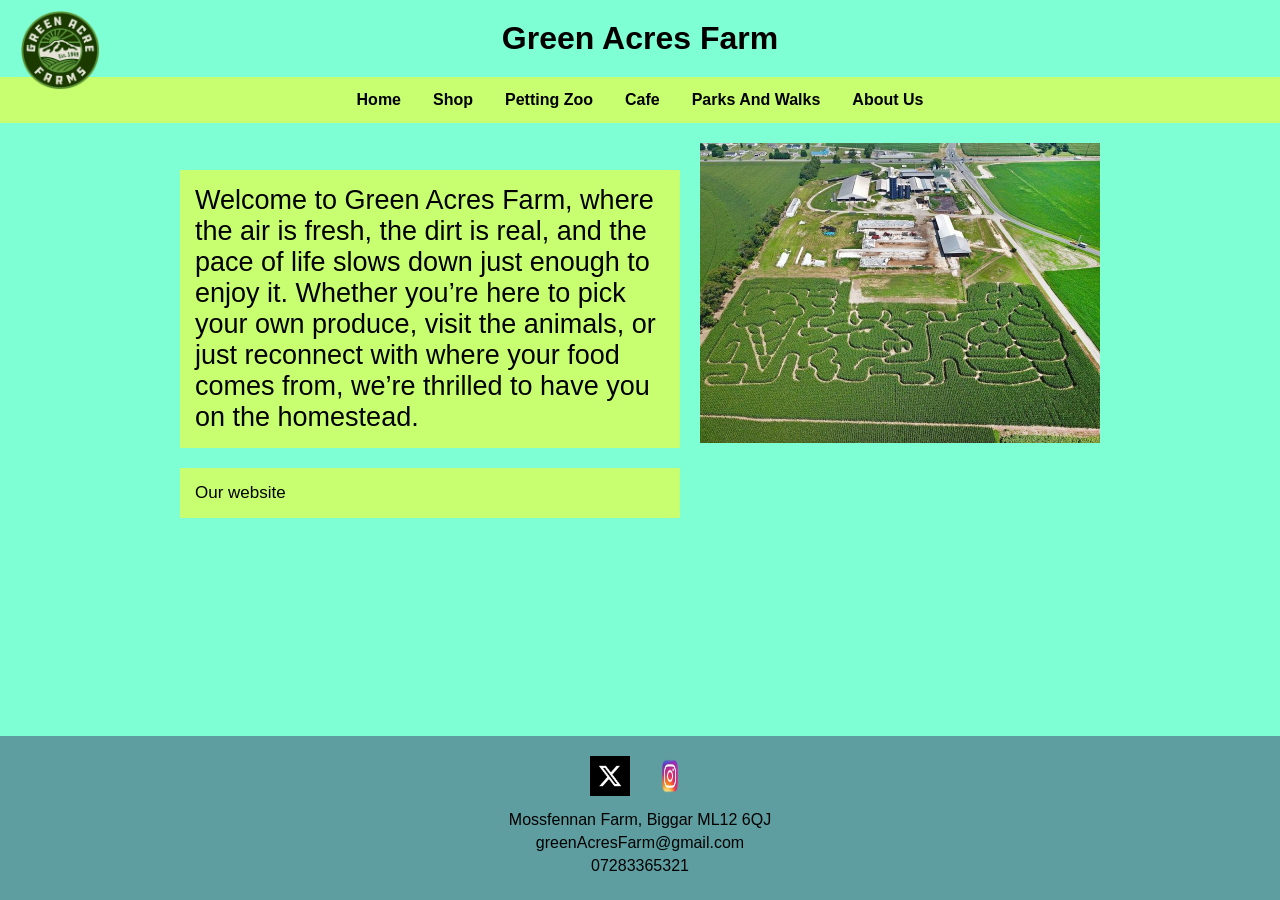
<file: index.html>
<!DOCTYPE html>
<html lang="en">
<head>
    <meta charset="UTF-8">
    <meta name="viewport" content="width=device-width, initial-scale=1.0">
    <link rel="stylesheet" href="stylesheet.css">
    <title>Green Acres Farm home page</title>
</head>
<body>
    <header class="header">
        <img class="titlePic" src="green-acre-farms.png" alt="Farm Logo">
        <h1 class="title">Green Acres Farm</h1>
    </header>

    <ul>
        <li><b><a href="index.html">Home</a></b></li>
        <li><b><a href="shop.html">Shop</a></b></li>
        <li><b><a href="pettingZoo.html">Petting Zoo</a></b></li>
        <li><b><a href="cafe.html">Cafe</a></b></li>
        <li><b><a href="parksAndWalks.html">Parks And Walks</a></b></li>
        <li><b><a href="aboutUs.html">About Us</a></b></li>
    </ul>

    <div class="mainContent">
        <img class="image" src="CornMaze3.jpg" alt="farmPicture">
        <div class="textContainer">
            <p class="textBox" style="font-size: 27px;">Welcome to Green Acres Farm, where the air is fresh, the dirt is real, and the pace of life slows down just enough to enjoy it. Whether you’re here to pick your own produce, visit the animals, or just reconnect with where your food comes from, we’re thrilled to have you on the homestead.</p>
            <p class="textBox" style="font-size: 17px;">Our website </p>
        </div>
    </div>

    <div class="footer">
        <div class="footerIcons">
            <img class="Xlogo" src="Ximage.png" alt="X logo">
            <img class="instaLogo" src="instagram-removebg-preview.png" alt="instagram logo">
        </div>
        <div>
            <p class="footerAddress">Mossfennan Farm, Biggar ML12 6QJ</p>
            <p class="footerEmail">greenAcresFarm@gmail.com</p>
            <p class="footerNumber">07283365321</p>
        </div>
    </div>
</body>
</html>
</file>
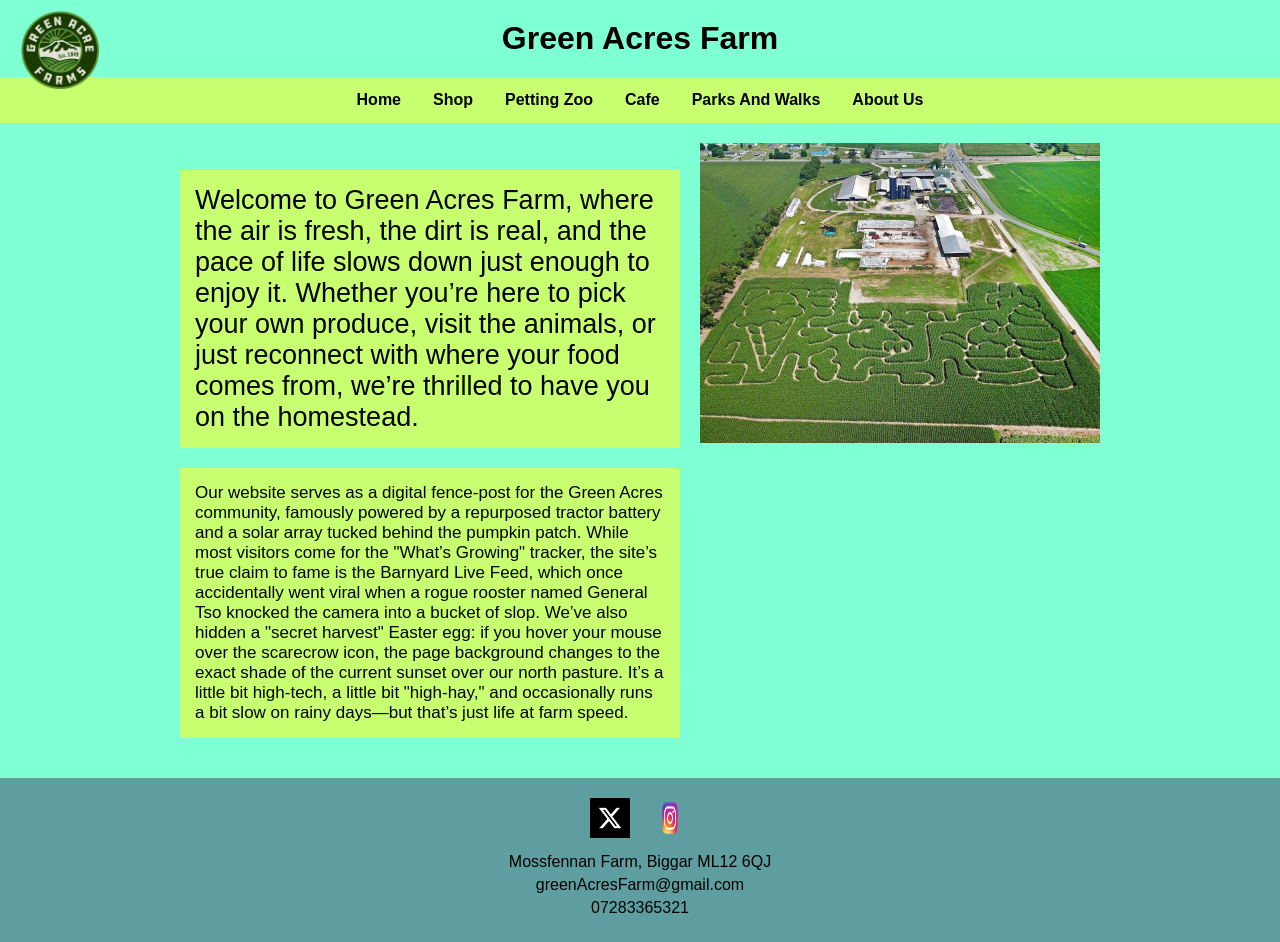
<file: collegeWebsite-main/collegeWebsite-main/index.html>
<!DOCTYPE html>
<html lang="en">
<head>
    <meta charset="UTF-8">
    <meta name="viewport" content="width=device-width, initial-scale=1.0">
    <link rel="stylesheet" href="stylesheet.css">
    <title>Green Acres Farm home page</title>
</head>
<body>
    <header class="header">
        <img class="titlePic" src="green-acre-farms.png" alt="Farm Logo">
        <h1 class="title">Green Acres Farm</h1>
    </header>

    <ul>
        <li><b><a href="index.html">Home</a></b></li>
        <li><b><a href="shop.html">Shop</a></b></li>
        <li><b><a href="pettingZoo.html">Petting Zoo</a></b></li>
        <li><b><a href="cafe.html">Cafe</a></b></li>
        <li><b><a href="parksAndWalks.html">Parks And Walks</a></b></li>
        <li><b><a href="aboutUs.html">About Us</a></b></li>
    </ul>

    <div class="mainContent">
        <img class="image" src="CornMaze3.jpg" alt="farmPicture">
        <div class="textContainer">
            <p class="textBox" style="font-size: 27px;">Welcome to Green Acres Farm, where the air is fresh, the dirt is real, and the pace of life slows down just enough to enjoy it. Whether you’re here to pick your own produce, visit the animals, or just reconnect with where your food comes from, we’re thrilled to have you on the homestead.</p>
            <p class="textBox" style="font-size: 17px;">Our website serves as a digital fence-post for the Green Acres community, famously powered by a repurposed tractor battery and a solar array tucked behind the pumpkin patch. While most visitors come for the "What’s Growing" tracker, the site’s true claim to fame is the Barnyard Live Feed, which once accidentally went viral when a rogue rooster named General Tso knocked the camera into a bucket of slop. We’ve also hidden a "secret harvest" Easter egg: if you hover your mouse over the scarecrow icon, the page background changes to the exact shade of the current sunset over our north pasture. It’s a little bit high-tech, a little bit "high-hay," and occasionally runs a bit slow on rainy days—but that’s just life at farm speed. </p>
        </div>
    </div>

    <div class="footer">
        <div class="footerIcons">
            <img class="Xlogo" src="Ximage.png" alt="X logo">
            <img class="instaLogo" src="instagram-removebg-preview.png" alt="instagram logo">
        </div>
        <div>
            <p class="footerAddress">Mossfennan Farm, Biggar ML12 6QJ</p>
            <p class="footerEmail">greenAcresFarm@gmail.com</p>
            <p class="footerNumber">07283365321</p>
        </div>
    </div>
</body>
</html>
</file>
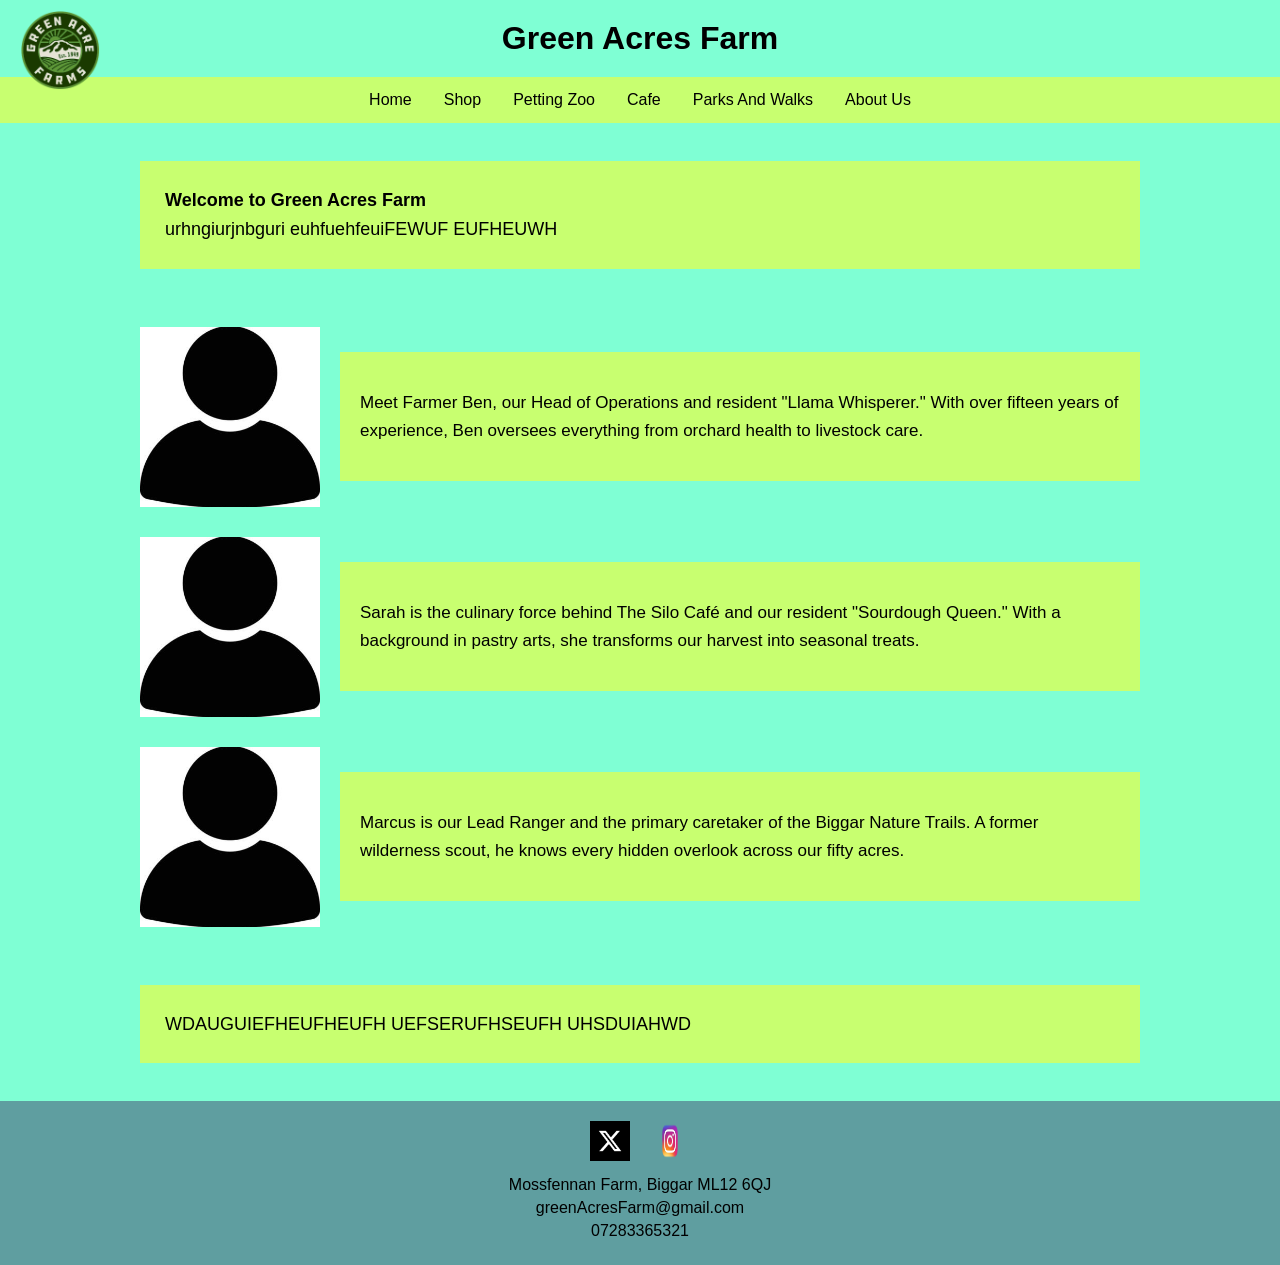
<file: aboutUs - Copy.html>
<!DOCTYPE html>
<html lang="en">
<head>
    <meta charset="UTF-8">
    <meta name="viewport" content="width=device-width, initial-scale=1.0">
     <link rel="stylesheet" href="stylesheet.css">
    <title>Green Acres Farm home page</title>
   
</head>
<body>
     <header class="header">
        <img class="titlePic" src="green-acre-farms.png" alt="Farm Logo">
        <h1 class="title">Green Acres Farm</h1>
    </header>
    <ul>
  <li><a href="index.html">Home</a></li>
  <li><a href="shop.html">Shop</a></li>
  <li><a href="pettingZoo.html">Petting Zoo</a></li>
  <li><a href="cafe.html">Cafe</a></li>
  <li><a href="parksAndWalks.html">Parks And Walks</a></li>
  <li><a href="aboutUs.html">About Us</a></li>
</ul>
<div class="aboutContainer">
    <div>
        <p class="textBoxIntro">
            <strong>Welcome to Green Acres Farm</strong><br>
            urhngiurjnbguri euhfuehfeuiFEWUF EUFHEUWH
        </p>
    </div>

    <div class="teamSection">
        <div class="teamMember">
            <img class="pfpImg" src="pfp.jpg" alt="Farmer Ben">
            <div class="AboutUsText">
                <p>Meet Farmer Ben, our Head of Operations and resident "Llama Whisperer." With over fifteen years of experience, Ben oversees everything from orchard health to livestock care.</p>
            </div>
        </div>

        <div class="teamMember">
            <img class="pfpImg" src="pfp.jpg" alt="Sarah">
            <div class="AboutUsText">
                <p>Sarah is the culinary force behind The Silo Café and our resident "Sourdough Queen." With a background in pastry arts, she transforms our harvest into seasonal treats.</p>
            </div>
        </div>

        <div class="teamMember">
            <img class="pfpImg" src="pfp.jpg" alt="Marcus">
            <div class="AboutUsText">
                <p>Marcus is our Lead Ranger and the primary caretaker of the Biggar Nature Trails. A former wilderness scout, he knows every hidden overlook across our fifty acres.</p>
            </div>
        </div>
    </div>

    <div>
        <p class="AboutUsQuestions">
            WDAUGUIEFHEUFHEUFH UEFSERUFHSEUFH UHSDUIAHWD
        </p>
    </div>
</div>

  <div class="footer">
        <div class="footerIcons">
            <img class="Xlogo" src="Ximage.png" alt="X logo">
            <img class="instaLogo" src="instagram-removebg-preview.png" alt="instagram logo">
        </div>
        <div>
            <p class="footerAddress">Mossfennan Farm, Biggar ML12 6QJ</p>
            <p class="footerEmail">greenAcresFarm@gmail.com</p>
            <p class="footerNumber">07283365321</p>
        </div>
    </div>

</body>
</html>
</file>
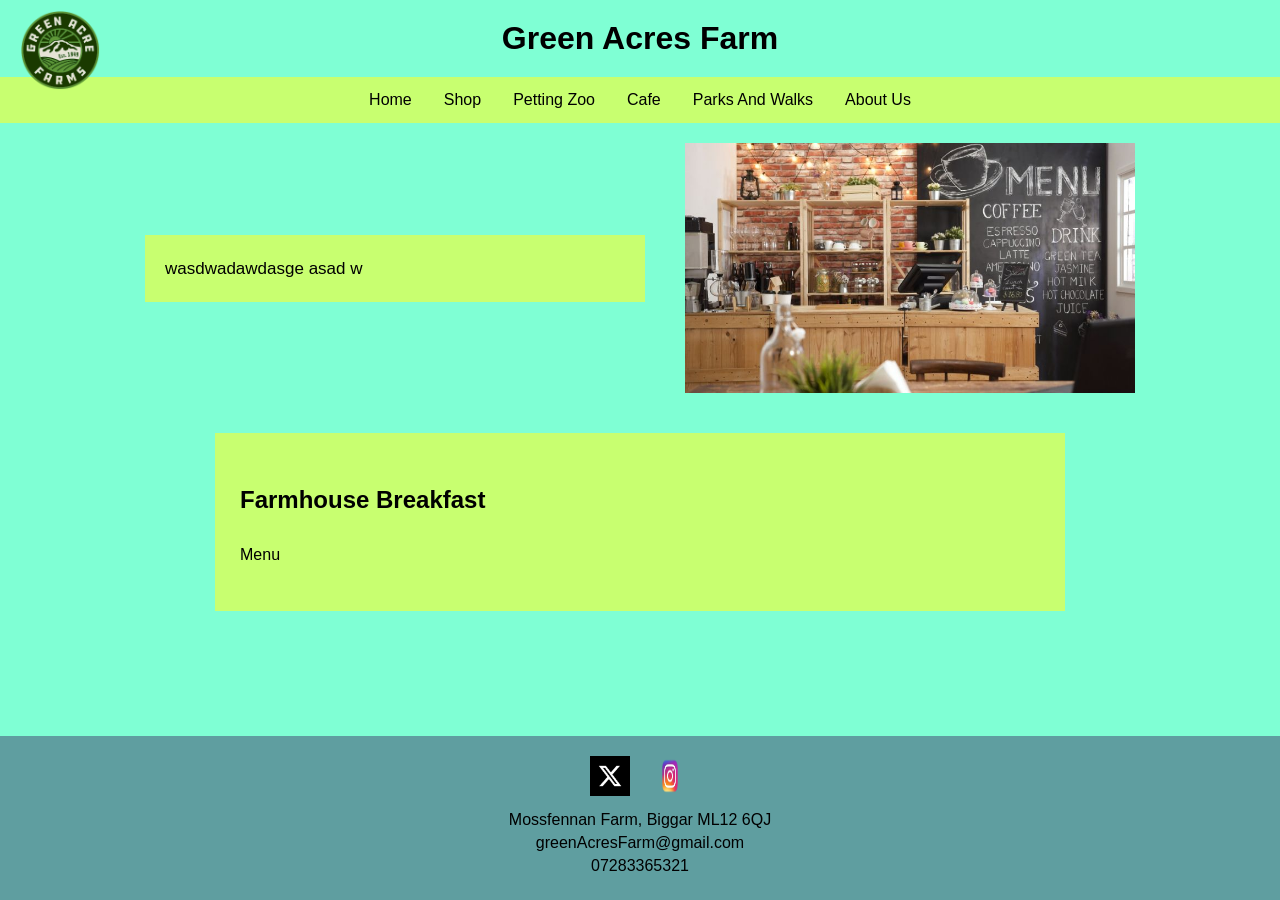
<file: cafe - Copy.html>
<!DOCTYPE html>
<html lang="en">
<head>
    <meta charset="UTF-8">
    <meta name="viewport" content="width=device-width, initial-scale=1.0">
     <link rel="stylesheet" href="stylesheet.css">
    <title>Green Acres Farm home page</title>
</head>
<body>
     <header class="header">
        <img class="titlePic" src="green-acre-farms.png" alt="Farm Logo">
        <h1 class="title">Green Acres Farm</h1>
    </header>
    <ul>
  <li><a href="index.html">Home</a></li>
  <li><a href="shop.html">Shop</a></li>
  <li><a href="pettingZoo.html">Petting Zoo</a></li>
  <li><a href="cafe.html">Cafe</a></li>
  <li><a href="parksAndWalks.html">Parks And Walks</a></li>
  <li><a href="aboutUs.html">About Us</a></li>
</ul>
<div class="cafeMain">
        <div class="cafeTxt">
            <p class="cafeTxtBox">wasdwadawdasge asad w</p>
        </div>
        <img class="cafeImage" src="cafe.jpg" alt="The Silo Cafe">
    </div>

    <div class="menuSection">
        <div class="textBox menuBox">
            <h2>Farmhouse Breakfast</h2>
            <p>Menu</p>
            </div>
    </div>
  <div class="footer">
        <div class="footerIcons">
            <img class="Xlogo" src="Ximage.png" alt="X logo">
            <img class="instaLogo" src="instagram-removebg-preview.png" alt="instagram logo">
        </div>
        <div class="footer-info">
            <p class="footerAddress">Mossfennan Farm, Biggar ML12 6QJ</p>
            <p class="footerEmail">greenAcresFarm@gmail.com</p>
            <p class="footerNumber">07283365321</p>
        </div>
    </div>
</body>
</html>
</file>
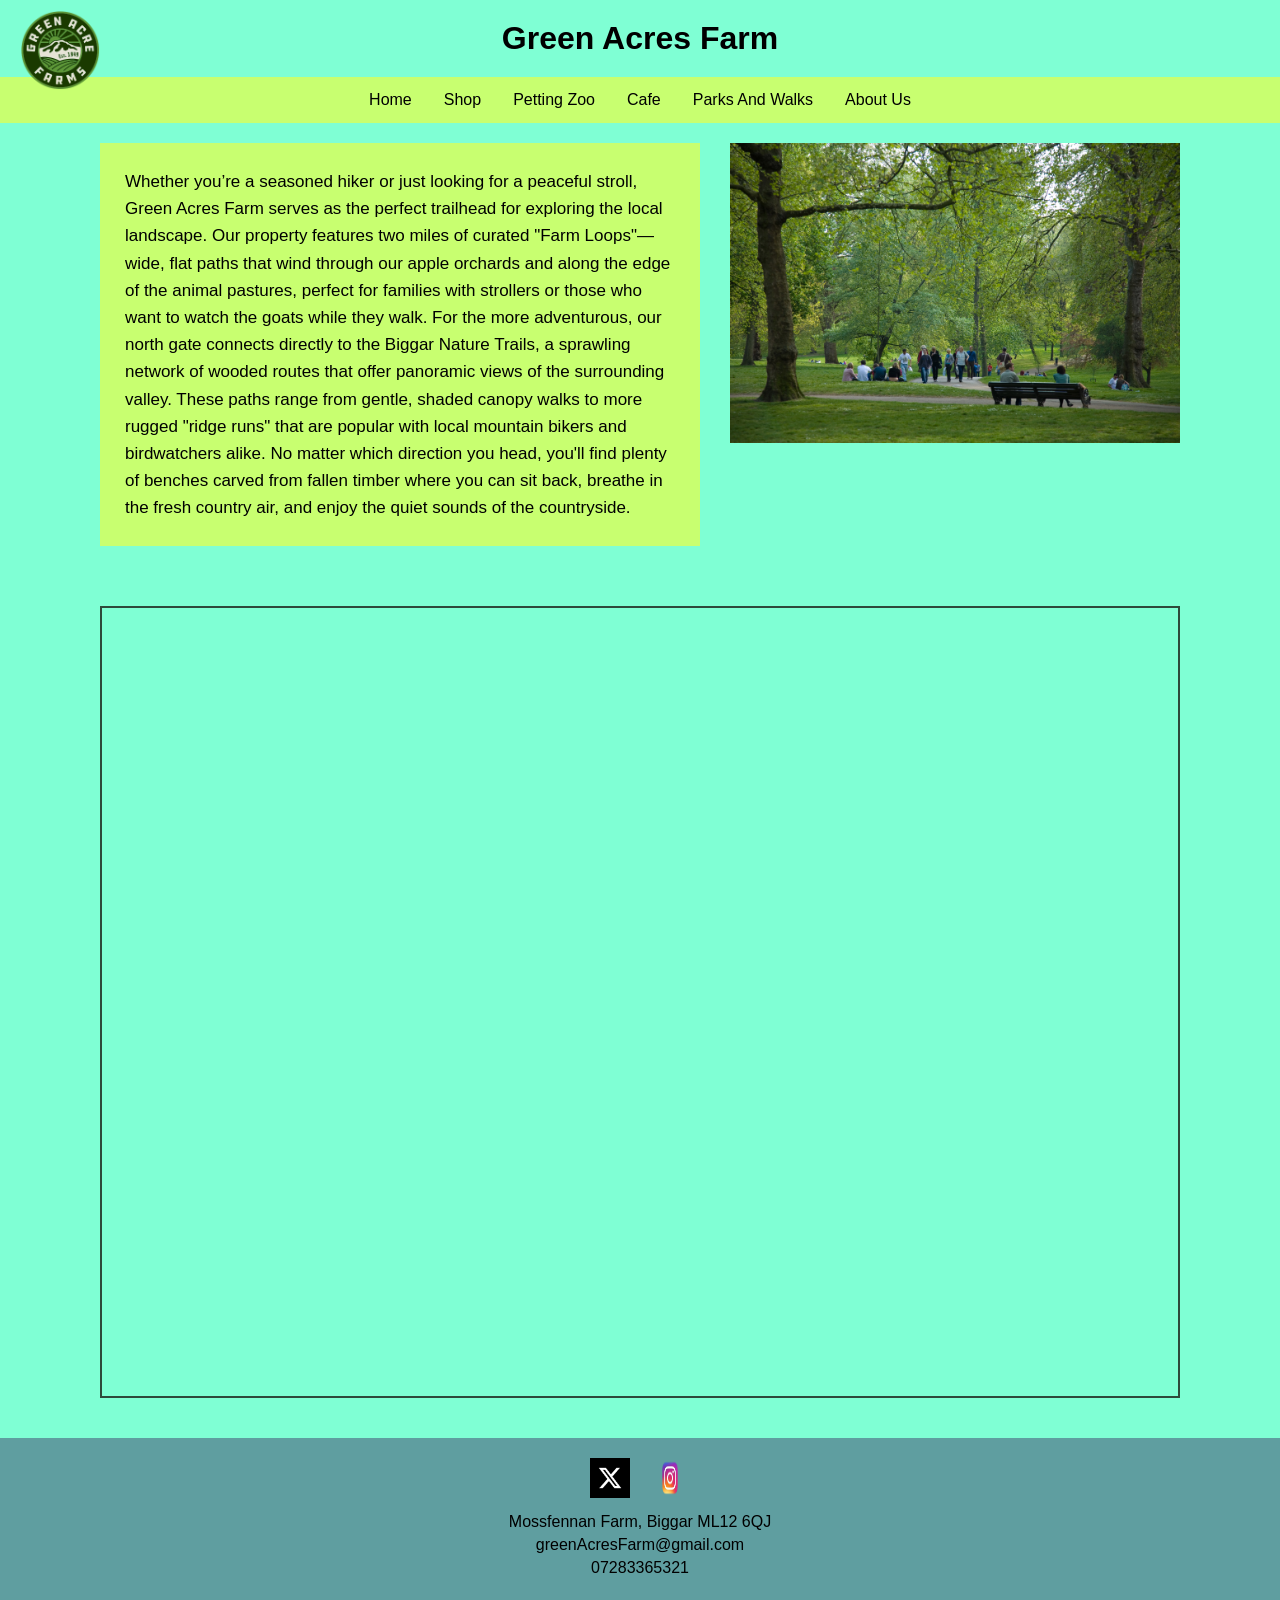
<file: parksAndWalks.html>
<!DOCTYPE html>
<html lang="en">
<head>
    <meta charset="UTF-8">
    <meta name="viewport" content="width=device-width, initial-scale=1.0">
     <link rel="stylesheet" href="stylesheet.css">
    <title>Green Acres Farm home page</title>
</head>
<body>
     <header class="header">
        <img class="titlePic" src="green-acre-farms.png" alt="Farm Logo">
        <h1 class="title">Green Acres Farm</h1>
    </header>
    <ul>
  <li><a href="index.html">Home</a></li>
  <li><a href="shop.html">Shop</a></li>
  <li><a href="pettingZoo.html">Petting Zoo</a></li>
  <li><a href="cafe.html">Cafe</a></li>
  <li><a href="parksAndWalks.html">Parks And Walks</a></li>
  <li><a href="aboutUs.html">About Us</a></li>
</ul>
<main class="parksContainer">
        <div class="parksMain">
            <div class="parksTxt">
                <p class="parksTxtBox">Whether you’re a seasoned hiker or just looking for a peaceful stroll, Green Acres Farm serves as the perfect trailhead for exploring the local landscape. Our property features two miles of curated "Farm Loops"—wide, flat paths that wind through our apple orchards and along the edge of the animal pastures, perfect for families with strollers or those who want to watch the goats while they walk. For the more adventurous, our north gate connects directly to the Biggar Nature Trails, a sprawling network of wooded routes that offer panoramic views of the surrounding valley. These paths range from gentle, shaded canopy walks to more rugged "ridge runs" that are popular with local mountain bikers and birdwatchers alike. No matter which direction you head, you'll find plenty of benches carved from fallen timber where you can sit back, breathe in the fresh country air, and enjoy the quiet sounds of the countryside.</p>
            </div>
            <img class="parkPic" src="park.jpg" alt="Park View">
        </div>

        <div class="mapSection">
            <iframe class="mapImg" width="1401" height="788" src="https://www.youtube.com/embed/ziM6AXAlf80" title="Relax on the Farm - Nature Relaxation Video" allow="accelerometer; autoplay; clipboard-write; encrypted-media; gyroscope; picture-in-picture; web-share" referrerpolicy="strict-origin-when-cross-origin" allowfullscreen></iframe>
        </div>
    </main>

    <div class="footer">
        <div class="footerIcons">
            <img class="Xlogo" src="Ximage.png" alt="X logo">
            <img class="instaLogo" src="instagram-removebg-preview.png" alt="instagram logo">
        </div>
        <div >
            <p class="footerAddress">Mossfennan Farm, Biggar ML12 6QJ</p>
            <p class="footerEmail">greenAcresFarm@gmail.com</p>
            <p class="footerNumber">07283365321</p>
        </div>
    </div>
</body>
</html>
</file>
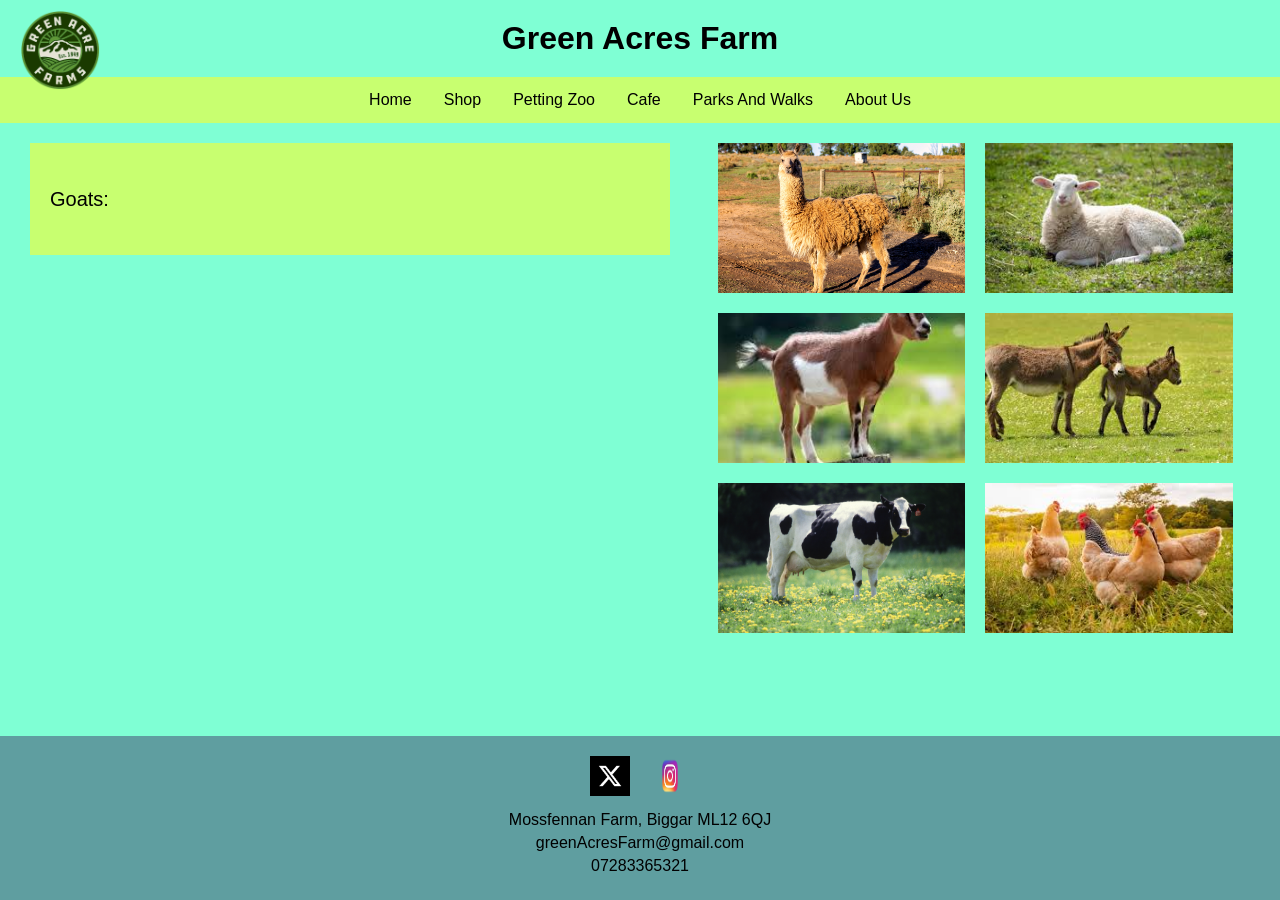
<file: pettingZoo.html>
<!DOCTYPE html>
<html lang="en">
<head>
    <meta charset="UTF-8">
    <meta name="viewport" content="width=device-width, initial-scale=1.0">
     <link rel="stylesheet" href="stylesheet.css">
    <title>Green Acres Farm home page</title>
</head>
<body>
     <header class="header">
        <img class="titlePic" src="green-acre-farms.png" alt="Farm Logo">
        <h1 class="title">Green Acres Farm</h1>
    </header>
    <ul>
  <li><a href="index.html">Home</a></li>
  <li><a href="shop.html">Shop</a></li>
  <li><a href="pettingZoo.html">Petting Zoo</a></li>
  <li><a href="cafe.html">Cafe</a></li>
  <li><a href="parksAndWalks.html">Parks And Walks</a></li>
  <li><a href="aboutUs.html">About Us</a></li>
</ul>
    


<div class="pettingZooMain">
    <div class="pettingZooText">
        <p>Goats: </p>
    </div>

    <div class="PettingZooImg">
        <div class="PettingZooRow">
            <img class="animalImg" src="llama.jpg" alt="llamaPicture">
            <img class="animalImg" src="sheep.jpg" alt="SheepPicture">
        </div>
        <div class="PettingZooRow">
            <img class="animalImg" src="goat1.jpg" alt="goatPicture">
            <img class="animalImg" src="donkey.jpg" alt="DonkeyPicture">
        </div>
        <div class="PettingZooRow">
            <img class="animalImg" src="cow.jpg" alt="CowPicture">
            <img class="animalImg" src="chickens.jpg" alt="ChickensPicture">
        </div>
    </div>
</div>

  <div class="footer">
        <div class="footerIcons">
            <img class="Xlogo" src="Ximage.png" alt="X logo">
            <img class="instaLogo" src="instagram-removebg-preview.png" alt="instagram logo">
        </div>
        <div>
            <p class="footerAddress">Mossfennan Farm, Biggar ML12 6QJ</p>
            <p class="footerEmail">greenAcresFarm@gmail.com</p>
            <p class="footerNumber">07283365321</p>
        </div>
    </div>
</body>
</html>
</file>
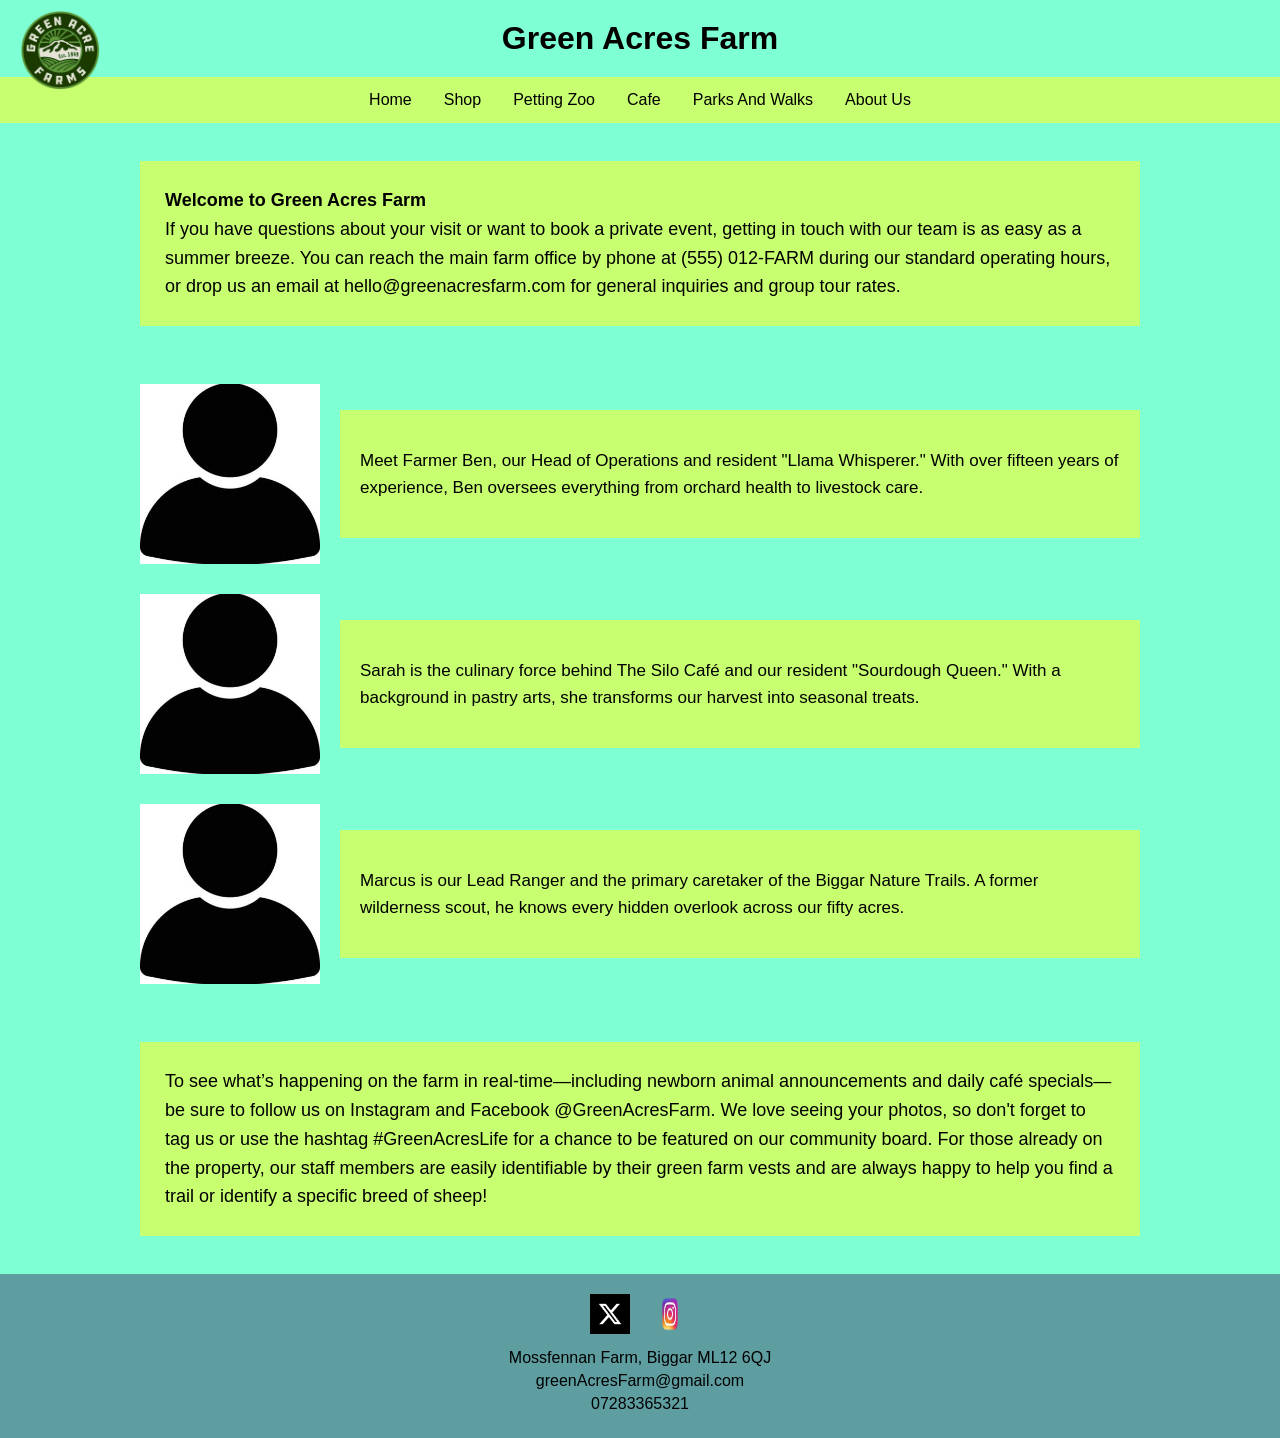
<file: collegeWebsite-main/collegeWebsite-main/aboutUs.html>
<!DOCTYPE html>
<html lang="en">
<head>
    <meta charset="UTF-8">
    <meta name="viewport" content="width=device-width, initial-scale=1.0">
     <link rel="stylesheet" href="stylesheet.css">
    <title>Green Acres Farm home page</title>
   
</head>
<body>
     <header class="header">
        <img class="titlePic" src="green-acre-farms.png" alt="Farm Logo">
        <h1 class="title">Green Acres Farm</h1>
    </header>
    <ul>
  <li><a href="index.html">Home</a></li>
  <li><a href="shop.html">Shop</a></li>
  <li><a href="pettingZoo.html">Petting Zoo</a></li>
  <li><a href="cafe.html">Cafe</a></li>
  <li><a href="parksAndWalks.html">Parks And Walks</a></li>
  <li><a href="aboutUs.html">About Us</a></li>
</ul>
<div class="aboutContainer">
    <div>
        <p class="textBoxIntro">
            <strong>Welcome to Green Acres Farm</strong><br>
            If you have questions about your visit or want to book a private event, getting in touch with our team is as easy as a summer breeze. You can reach the main farm office by phone at (555) 012-FARM during our standard operating hours, or drop us an email at hello@greenacresfarm.com for general inquiries and group tour rates.
        </p>
    </div>

    <div class="teamSection">
        <div class="teamMember">
            <img class="pfpImg" src="pfp.jpg" alt="Farmer Ben">
            <div class="AboutUsText">
                <p>Meet Farmer Ben, our Head of Operations and resident "Llama Whisperer." With over fifteen years of experience, Ben oversees everything from orchard health to livestock care.</p>
            </div>
        </div>

        <div class="teamMember">
            <img class="pfpImg" src="pfp.jpg" alt="Sarah">
            <div class="AboutUsText">
                <p>Sarah is the culinary force behind The Silo Café and our resident "Sourdough Queen." With a background in pastry arts, she transforms our harvest into seasonal treats.</p>
            </div>
        </div>

        <div class="teamMember">
            <img class="pfpImg" src="pfp.jpg" alt="Marcus">
            <div class="AboutUsText">
                <p>Marcus is our Lead Ranger and the primary caretaker of the Biggar Nature Trails. A former wilderness scout, he knows every hidden overlook across our fifty acres.</p>
            </div>
        </div>
    </div>

    <div>
        <p class="AboutUsQuestions">
            To see what’s happening on the farm in real-time—including newborn animal announcements and daily café specials—be sure to follow us on Instagram and Facebook @GreenAcresFarm. We love seeing your photos, so don't forget to tag us or use the hashtag #GreenAcresLife for a chance to be featured on our community board. For those already on the property, our staff members are easily identifiable by their green farm vests and are always happy to help you find a trail or identify a specific breed of sheep!
        </p>
    </div>
</div>

  <div class="footer">
        <div class="footerIcons">
            <img class="Xlogo" src="Ximage.png" alt="X logo">
            <img class="instaLogo" src="instagram-removebg-preview.png" alt="instagram logo">
        </div>
        <div>
            <p class="footerAddress">Mossfennan Farm, Biggar ML12 6QJ</p>
            <p class="footerEmail">greenAcresFarm@gmail.com</p>
            <p class="footerNumber">07283365321</p>
        </div>
    </div>

</body>
</html>
</file>
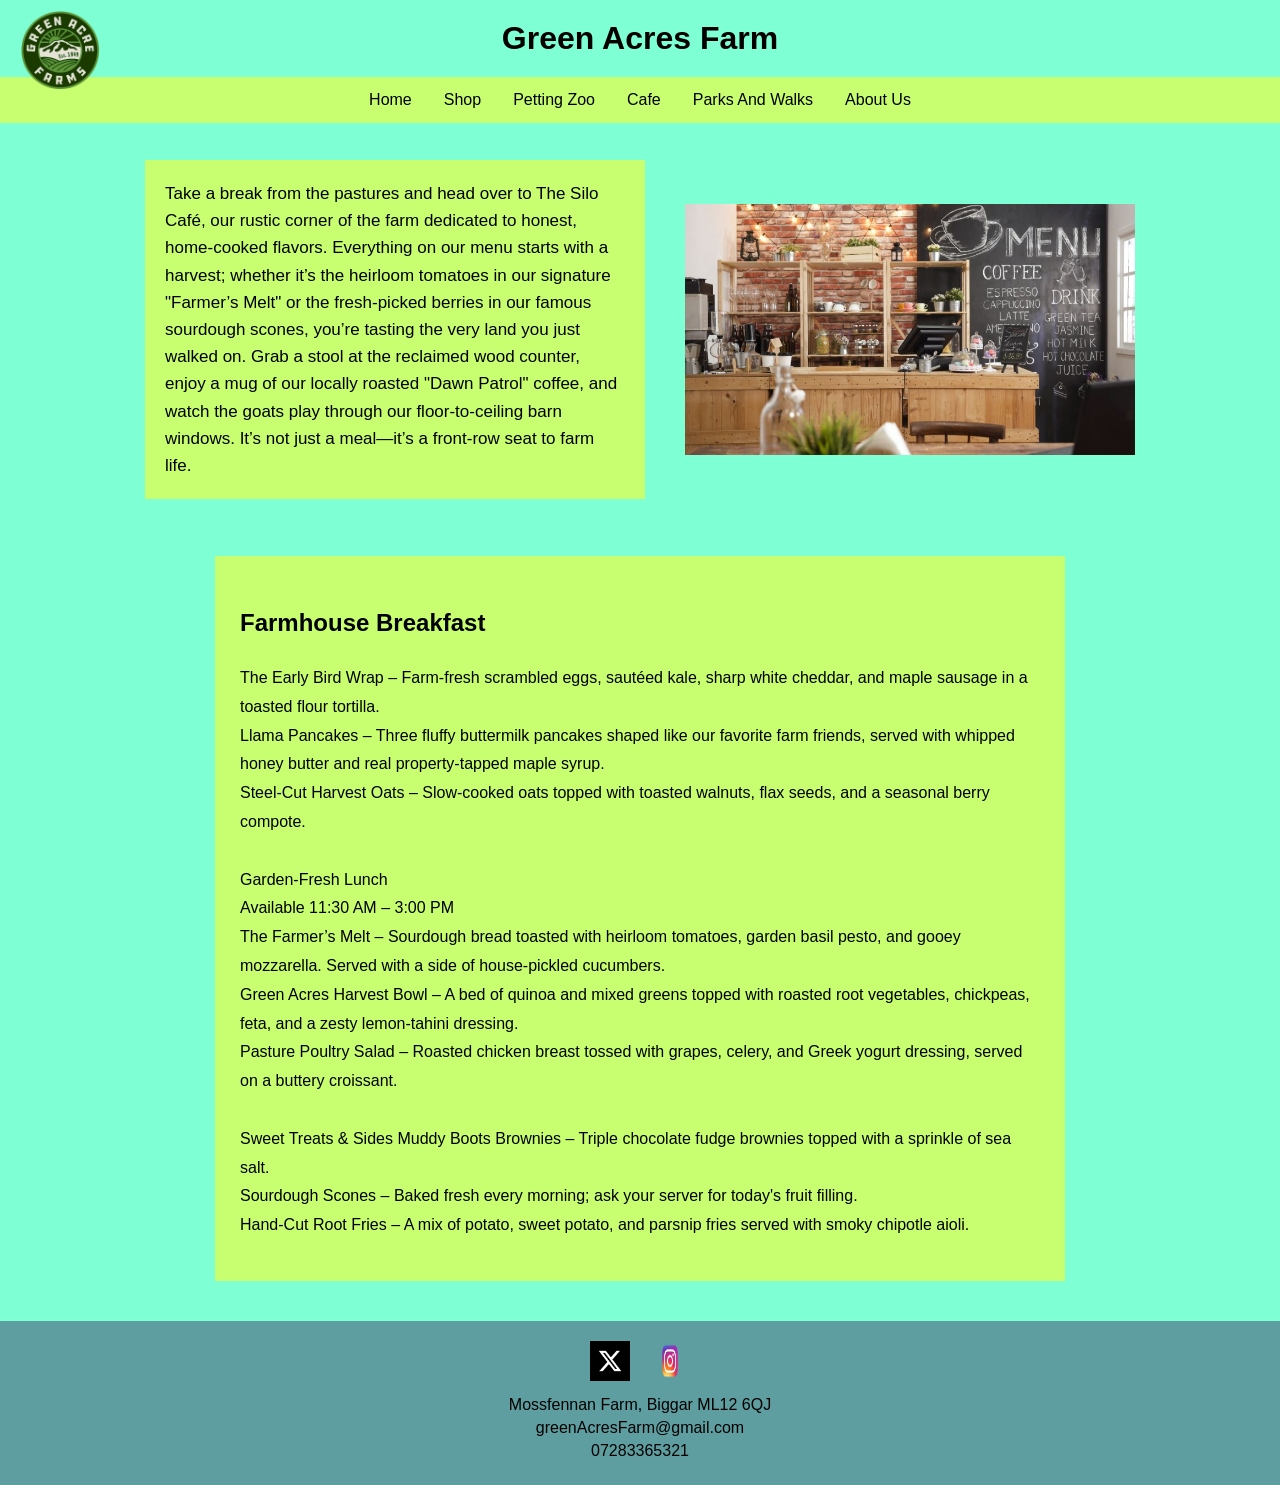
<file: collegeWebsite-main/collegeWebsite-main/cafe.html>
<!DOCTYPE html>
<html lang="en">
<head>
    <meta charset="UTF-8">
    <meta name="viewport" content="width=device-width, initial-scale=1.0">
     <link rel="stylesheet" href="stylesheet.css">
    <title>Green Acres Farm home page</title>
</head>
<body>
     <header class="header">
        <img class="titlePic" src="green-acre-farms.png" alt="Farm Logo">
        <h1 class="title">Green Acres Farm</h1>
    </header>
    <ul>
  <li><a href="index.html">Home</a></li>
  <li><a href="shop.html">Shop</a></li>
  <li><a href="pettingZoo.html">Petting Zoo</a></li>
  <li><a href="cafe.html">Cafe</a></li>
  <li><a href="parksAndWalks.html">Parks And Walks</a></li>
  <li><a href="aboutUs.html">About Us</a></li>
</ul>
<div class="cafeMain">
        <div class="cafeTxt">
            <p class="cafeTxtBox">Take a break from the pastures and head over to The Silo Café, our rustic corner of the farm dedicated to honest, home-cooked flavors. Everything on our menu starts with a harvest; whether it’s the heirloom tomatoes in our signature "Farmer’s Melt" or the fresh-picked berries in our famous sourdough scones, you’re tasting the very land you just walked on. Grab a stool at the reclaimed wood counter, enjoy a mug of our locally roasted "Dawn Patrol" coffee, and watch the goats play through our floor-to-ceiling barn windows. It’s not just a meal—it’s a front-row seat to farm life.</p>
        </div>
        <img class="cafeImage" src="cafe.jpg" alt="The Silo Cafe">
    </div>

    <div class="menuSection">
        <div class="textBox menuBox">
            <h2>Farmhouse Breakfast</h2>
            <p>The Early Bird Wrap – Farm-fresh scrambled eggs, sautéed kale, sharp white cheddar, and maple sausage in a toasted flour tortilla.<br>

Llama Pancakes – Three fluffy buttermilk pancakes shaped like our favorite farm friends, served with whipped honey butter and real property-tapped maple syrup.<br>

Steel-Cut Harvest Oats – Slow-cooked oats topped with toasted walnuts, flax seeds, and a seasonal berry compote.<br>
<br>
Garden-Fresh Lunch<br>
Available 11:30 AM – 3:00 PM<br>

The Farmer’s Melt – Sourdough bread toasted with heirloom tomatoes, garden basil pesto, and gooey mozzarella. Served with a side of house-pickled cucumbers.<br>

Green Acres Harvest Bowl – A bed of quinoa and mixed greens topped with roasted root vegetables, chickpeas, feta, and a zesty lemon-tahini dressing.<br>

Pasture Poultry Salad – Roasted chicken breast tossed with grapes, celery, and Greek yogurt dressing, served on a buttery croissant.<br>
<br>
 Sweet Treats & Sides
Muddy Boots Brownies – Triple chocolate fudge brownies topped with a sprinkle of sea salt.<br>

Sourdough Scones – Baked fresh every morning; ask your server for today's fruit filling.<br>

Hand-Cut Root Fries – A mix of potato, sweet potato, and parsnip fries served with smoky chipotle aioli.</p>
            </div>
    </div>
  <div class="footer">
        <div class="footerIcons">
            <img class="Xlogo" src="Ximage.png" alt="X logo">
            <img class="instaLogo" src="instagram-removebg-preview.png" alt="instagram logo">
        </div>
        <div class="footer-info">
            <p class="footerAddress">Mossfennan Farm, Biggar ML12 6QJ</p>
            <p class="footerEmail">greenAcresFarm@gmail.com</p>
            <p class="footerNumber">07283365321</p>
        </div>
    </div>
</body>
</html>
</file>
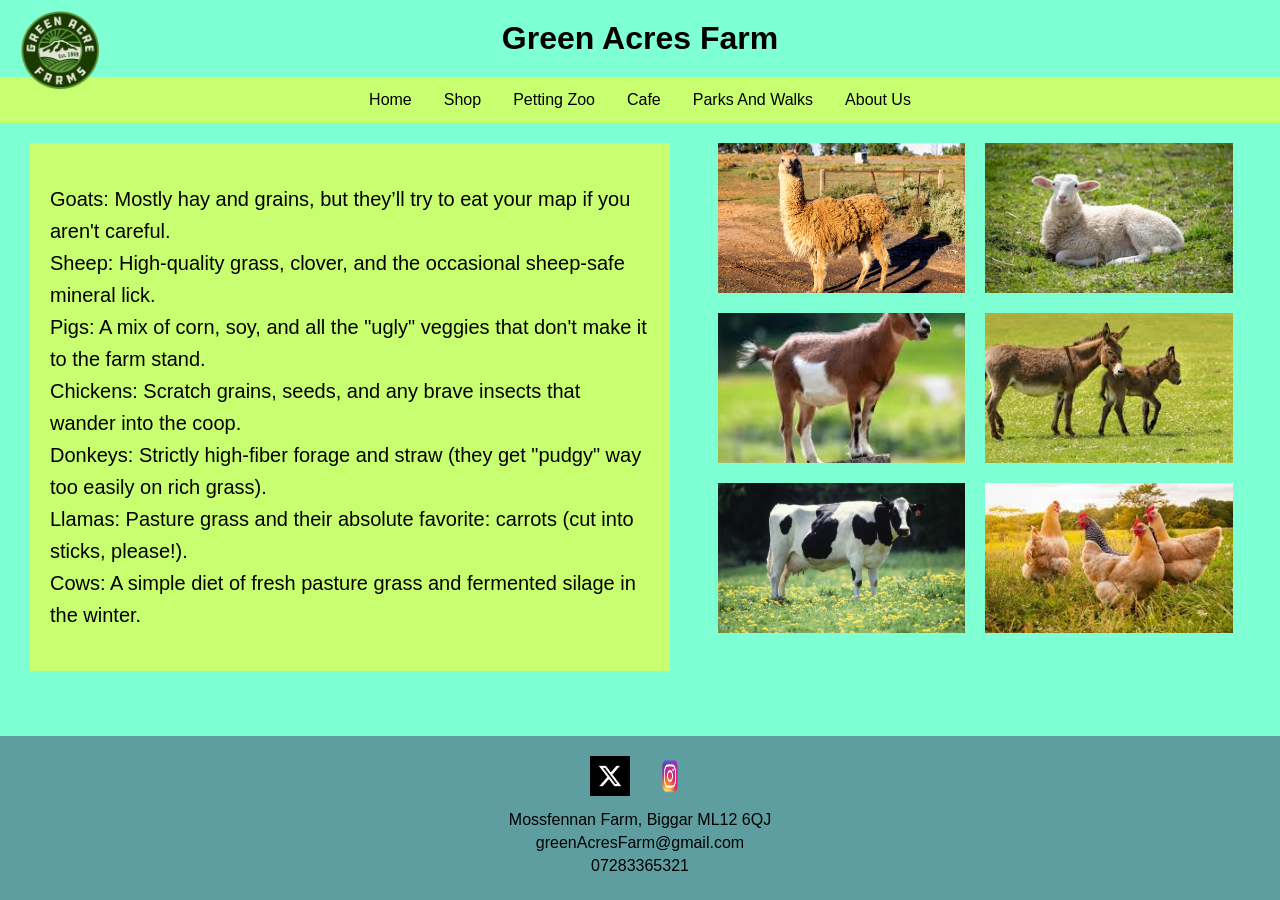
<file: collegeWebsite-main/collegeWebsite-main/pettingZoo.html>
<!DOCTYPE html>
<html lang="en">
<head>
    <meta charset="UTF-8">
    <meta name="viewport" content="width=device-width, initial-scale=1.0">
     <link rel="stylesheet" href="stylesheet.css">
    <title>Green Acres Farm home page</title>
</head>
<body>
     <header class="header">
        <img class="titlePic" src="green-acre-farms.png" alt="Farm Logo">
        <h1 class="title">Green Acres Farm</h1>
    </header>
    <ul>
  <li><a href="index.html">Home</a></li>
  <li><a href="shop.html">Shop</a></li>
  <li><a href="pettingZoo.html">Petting Zoo</a></li>
  <li><a href="cafe.html">Cafe</a></li>
  <li><a href="parksAndWalks.html">Parks And Walks</a></li>
  <li><a href="aboutUs.html">About Us</a></li>
</ul>
    


<div class="pettingZooMain">
    <div class="pettingZooText">
        <p>Goats: Mostly hay and grains, but they’ll try to eat your map if you aren't careful.<br>

Sheep: High-quality grass, clover, and the occasional sheep-safe mineral lick.<br>

Pigs: A mix of corn, soy, and all the "ugly" veggies that don't make it to the farm stand.<br>

Chickens: Scratch grains, seeds, and any brave insects that wander into the coop.<br>

Donkeys: Strictly high-fiber forage and straw (they get "pudgy" way too easily on rich grass).<br>

Llamas: Pasture grass and their absolute favorite: carrots (cut into sticks, please!).<br>

Cows: A simple diet of fresh pasture grass and fermented silage in the winter. </p>
    </div>

    <div class="PettingZooImg">
        <div class="PettingZooRow">
            <img class="animalImg" src="llama.jpg" alt="llamaPicture">
            <img class="animalImg" src="sheep.jpg" alt="SheepPicture">
        </div>
        <div class="PettingZooRow">
            <img class="animalImg" src="goat1.jpg" alt="goatPicture">
            <img class="animalImg" src="donkey.jpg" alt="DonkeyPicture">
        </div>
        <div class="PettingZooRow">
            <img class="animalImg" src="cow.jpg" alt="CowPicture">
            <img class="animalImg" src="chickens.jpg" alt="ChickensPicture">
        </div>
    </div>
</div>

  <div class="footer">
        <div class="footerIcons">
            <img class="Xlogo" src="Ximage.png" alt="X logo">
            <img class="instaLogo" src="instagram-removebg-preview.png" alt="instagram logo">
        </div>
        <div>
            <p class="footerAddress">Mossfennan Farm, Biggar ML12 6QJ</p>
            <p class="footerEmail">greenAcresFarm@gmail.com</p>
            <p class="footerNumber">07283365321</p>
        </div>
    </div>
</body>
</html>
</file>
<file: stylesheet.css>
body {
    background-color: aquamarine;
    margin: 0;
    display: flex;
    flex-direction: column;
    min-height: 100vh;
    font-family: sans-serif;
}

.header {
    position: relative;
    padding: 20px;
}

.title {
    text-align: center;
    margin: 0;
}

.titlePic {
    width: 80px;
    height: auto;
    position: absolute;
    left: 20px;
    top: 10px;
}

ul {
    list-style-type: none;
    margin: 0;
    padding: 0;
    display: flex;
    justify-content: center;
    flex-wrap: wrap; 
    background-color: #c8ff70;
}

ul li a {
    display: block;
    color: rgb(0, 0, 0);
    padding: 14px 16px;
    text-decoration: none;
}

ul li a:hover {
    background-color: #ff00ea;
}

.mainContent {
    display: flex;
    flex-direction: row-reverse; 
    justify-content: center;
    align-items: flex-start;
    padding: 20px;
    flex-grow: 1;
    gap: 20px;
}

.image {
    width: 40%;
    max-width: 400px;
    height: auto;
}

.textContainer {
    width: 50%;
    max-width: 500px;
}

.textBox {
    background-color: #c8ff70;
    padding: 15px;
    margin-bottom: 20px;
    height: auto; 
}


.footer {
    background-color: cadetblue;
    padding: 20px;
    display: flex;
    flex-direction: column;
    align-items: center;
    margin-top: auto;
}

.footerIcons {
    display: flex;
    gap: 20px;
    margin-bottom: 10px;
}

.Xlogo, .instaLogo {
    width: 40px;
    height: 40px;
}

.footerAddress, .footerEmail, .footerNumber {
    margin: 5px 0;
    text-align: center;
}

.shopMain{
    display: flex;
    flex-wrap: wrap;       
    justify-content: center; 
    gap: 20px;            
    padding: 20px;
}

.shopImage {
    width: 100%;
    max-width: 300px;      
    height: 200px;         
    object-fit: cover;     
}
.shopItem {
    width: 30%;         
    text-align: center;   
    display: flex;
    flex-direction: column;
    align-items: center;
}

.shopDescription {
    background-color: #c8ff70;
    width: 100%;
    max-width: 300px;
    margin-top: 10px;
    padding: 10px 0;
    font-weight: bold;
}

.pettingZooMain{
  display: flex;
    flex-wrap: wrap;
    justify-content: center;
    gap: 30px;
    padding: 20px;
    align-items: flex-start;
}

.PettingZooImg {
    display: flex;
    flex-direction: column;
    gap: 20px;
    flex: 1;
    max-width: 550px;
}
.PettingZooRow{
    display: flex;
    gap: 20px;
    justify-content: center;
}
.animalImg {
    width: 45%; 
    max-width: 250px;
    height: 150px;
    object-fit: cover; 
}
.pettingZooText{
background-color: #c8ff70;
    padding: 20px;
    flex: 1; 
    max-width: 600px; 
    font-size: 20px; 
    line-height: 1.6;
}

.cafeMain {
    display: flex;
    flex-wrap: wrap; 
    justify-content: center;
    align-items: center;
    padding: 20px;
    gap: 40px; 
}

.cafeTxt {
    flex: 1;
    min-width: 300px;
    max-width: 500px;
}

.cafeTxtBox {
    background-color: #c8ff70;
    padding: 20px;
    font-size: 17px;
    line-height: 1.6;
}

.cafeImage {
    flex: 1;
    width: 100%;
    max-width: 450px;
    height: auto;
}


.menuSection {
    display: flex;
    justify-content: center;
    padding: 20px;
}

.menuBox {
    background-color: #c8ff70;
    width: 90%;
    max-width: 800px;
    padding: 25px;
    height: auto;
    line-height: 1.8;
}

.parksContainer {
    max-width: 1200px;
    margin: 0 auto;
    padding: 20px;
}


.parksMain {
    display: flex;
    flex-wrap: wrap;
    gap: 30px;
    justify-content: center;
    align-items: flex-start;
    margin-bottom: 40px;
}

.parksTxt {
    flex: 1;
    max-width: 600px;
}

.parksTxtBox {
    background-color: #c8ff70;
    padding: 25px;
    font-size: 17px;
    line-height: 1.6;
    margin: 0;
}

.parkPic {
    flex: 1;
    width: 100%;
    max-width: 450px;
    height: auto;
    object-fit: cover;
}


.mapSection {
    display: flex;
    justify-content: center;
    padding: 20px 0;
}

.mapImg {
    width: 100%;
    border: 2px solid #2e4a3b;
    justify-content: center;
 
}

.aboutContainer {
    max-width: 1000px;
    margin: 0 auto;
    padding: 20px;
    display: flex;
    flex-direction: column;
    gap: 40px;
}


.textBoxIntro, .AboutUsQuestions {
    background-color: #c8ff70;
    padding: 25px;
    font-size: 18px;
    line-height: 1.6;
    width: 100%; 
    box-sizing: border-box;
}


.teamSection {
    display: flex;
    flex-direction: column;
    gap: 30px;
}

.teamMember {
    display: flex;
    align-items: center; 
    gap: 20px;
    flex-wrap: wrap; 
}

.pfpImg {
    width: 180px;
    height: 180px;
    object-fit: cover;
    flex-shrink: 0;
}

.AboutUsText {
    background-color: #c8ff70;
    padding: 20px;
    font-size: 17px;
    line-height: 1.6;
    flex: 1;
}
</file>
<file: collegeWebsite-main/collegeWebsite-main/stylesheet.css>
body {
    background-color: aquamarine;
    margin: 0;
    display: flex;
    flex-direction: column;
    min-height: 100vh;
    font-family: sans-serif;
}

.header {
    position: relative;
    padding: 20px;
}

.title {
    text-align: center;
    margin: 0;
}

.titlePic {
    width: 80px;
    height: auto;
    position: absolute;
    left: 20px;
    top: 10px;
}

ul {
    list-style-type: none;
    margin: 0;
    padding: 0;
    display: flex;
    justify-content: center;
    flex-wrap: wrap; 
    background-color: #c8ff70;
}

ul li a {
    display: block;
    color: rgb(0, 0, 0);
    padding: 14px 16px;
    text-decoration: none;
}

ul li a:hover {
    background-color: #ff00ea;
}

.mainContent {
    display: flex;
    flex-direction: row-reverse; 
    justify-content: center;
    align-items: flex-start;
    padding: 20px;
    flex-grow: 1;
    gap: 20px;
}

.image {
    width: 40%;
    max-width: 400px;
    height: auto;
}

.textContainer {
    width: 50%;
    max-width: 500px;
}

.textBox {
    background-color: #c8ff70;
    padding: 15px;
    margin-bottom: 20px;
    height: auto; 
}


.footer {
    background-color: cadetblue;
    padding: 20px;
    display: flex;
    flex-direction: column;
    align-items: center;
    margin-top: auto;
}

.footerIcons {
    display: flex;
    gap: 20px;
    margin-bottom: 10px;
}

.Xlogo, .instaLogo {
    width: 40px;
    height: 40px;
}

.footerAddress, .footerEmail, .footerNumber {
    margin: 5px 0;
    text-align: center;
}

.shopMain{
    display: flex;
    flex-wrap: wrap;       
    justify-content: center; 
    gap: 20px;            
    padding: 20px;
}

.shopImage {
    width: 100%;
    max-width: 300px;      
    height: 200px;         
    object-fit: cover;     
}
.shopItem {
    width: 30%;         
    text-align: center;   
    display: flex;
    flex-direction: column;
    align-items: center;
}

.shopDescription {
    background-color: #c8ff70;
    width: 100%;
    max-width: 300px;
    margin-top: 10px;
    padding: 10px 0;
    font-weight: bold;
}

.pettingZooMain{
  display: flex;
    flex-wrap: wrap;
    justify-content: center;
    gap: 30px;
    padding: 20px;
    align-items: flex-start;
}

.PettingZooImg {
    display: flex;
    flex-direction: column;
    gap: 20px;
    flex: 1;
    max-width: 550px;
}
.PettingZooRow{
    display: flex;
    gap: 20px;
    justify-content: center;
}
.animalImg {
    width: 45%; 
    max-width: 250px;
    height: 150px;
    object-fit: cover; 
}
.pettingZooText{
background-color: #c8ff70;
    padding: 20px;
    flex: 1; 
    max-width: 600px; 
    font-size: 20px; 
    line-height: 1.6;
}

.cafeMain {
    display: flex;
    flex-wrap: wrap; 
    justify-content: center;
    align-items: center;
    padding: 20px;
    gap: 40px; 
}

.cafeTxt {
    flex: 1;
    min-width: 300px;
    max-width: 500px;
}

.cafeTxtBox {
    background-color: #c8ff70;
    padding: 20px;
    font-size: 17px;
    line-height: 1.6;
}

.cafeImage {
    flex: 1;
    width: 100%;
    max-width: 450px;
    height: auto;
}


.menuSection {
    display: flex;
    justify-content: center;
    padding: 20px;
}

.menuBox {
    background-color: #c8ff70;
    width: 90%;
    max-width: 800px;
    padding: 25px;
    height: auto;
    line-height: 1.8;
}

.parksContainer {
    max-width: 1200px;
    margin: 0 auto;
    padding: 20px;
}


.parksMain {
    display: flex;
    flex-wrap: wrap;
    gap: 30px;
    justify-content: center;
    align-items: flex-start;
    margin-bottom: 40px;
}

.parksTxt {
    flex: 1;
    max-width: 600px;
}

.parksTxtBox {
    background-color: #c8ff70;
    padding: 25px;
    font-size: 17px;
    line-height: 1.6;
    margin: 0;
}

.parkPic {
    flex: 1;
    width: 100%;
    max-width: 450px;
    height: auto;
    object-fit: cover;
}


.mapSection {
    display: flex;
    justify-content: center;
    padding: 20px 0;
}

.mapImg {
    width: 100%;
    border: 2px solid #2e4a3b;
    justify-content: center;
 
}

.aboutContainer {
    max-width: 1000px;
    margin: 0 auto;
    padding: 20px;
    display: flex;
    flex-direction: column;
    gap: 40px;
}


.textBoxIntro, .AboutUsQuestions {
    background-color: #c8ff70;
    padding: 25px;
    font-size: 18px;
    line-height: 1.6;
    width: 100%; 
    box-sizing: border-box;
}


.teamSection {
    display: flex;
    flex-direction: column;
    gap: 30px;
}

.teamMember {
    display: flex;
    align-items: center; 
    gap: 20px;
    flex-wrap: wrap; 
}

.pfpImg {
    width: 180px;
    height: 180px;
    object-fit: cover;
    flex-shrink: 0;
}

.AboutUsText {
    background-color: #c8ff70;
    padding: 20px;
    font-size: 17px;
    line-height: 1.6;
    flex: 1;
}
</file>
